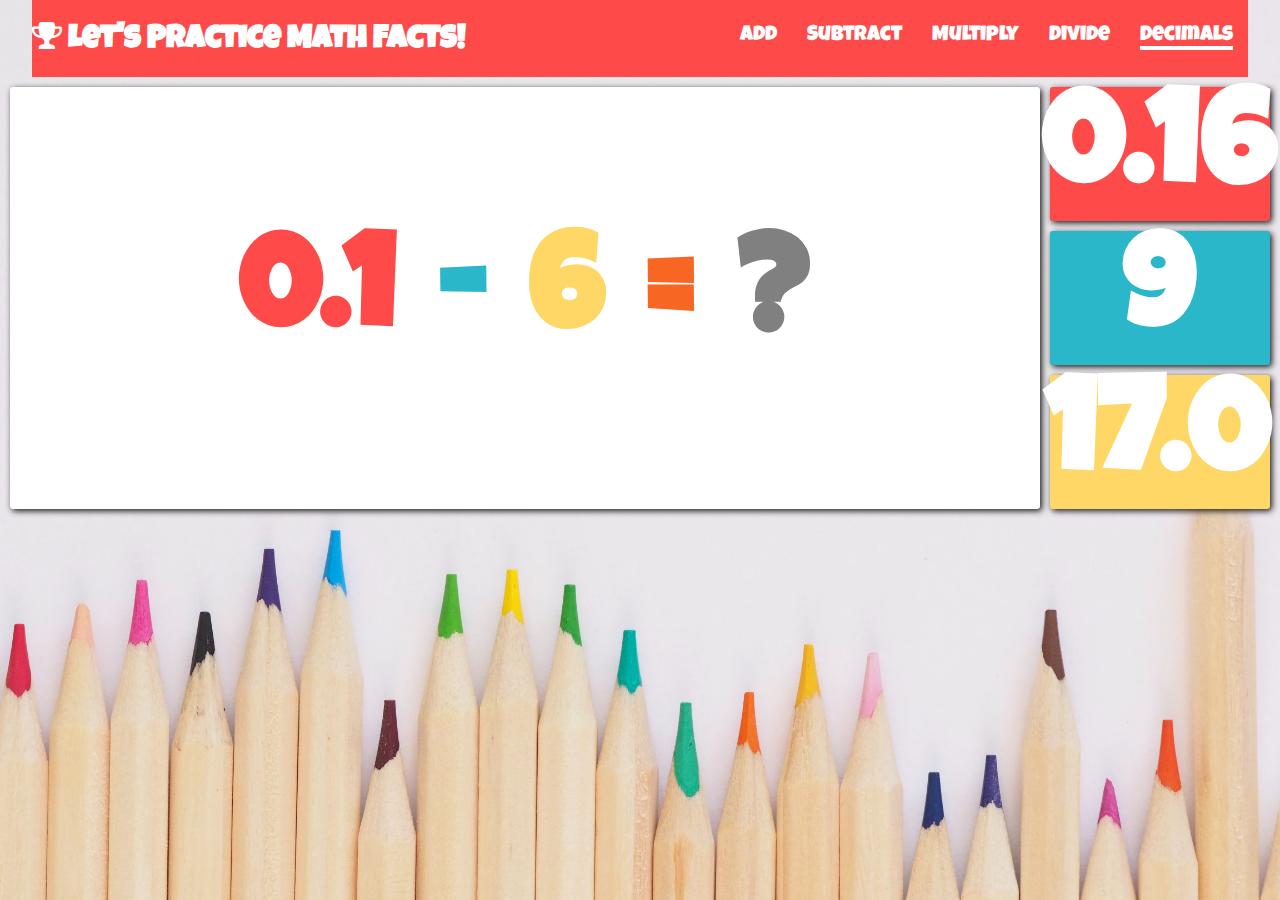
<file: decimals.html>
<!DOCTYPE html>
<html lang="en">

<head>
  <meta charset="UTF-8">
  <meta name="viewport" content="width=device-width, initial-scale=1.0">
  <link rel="stylesheet" href="https://cdnjs.cloudflare.com/ajax/libs/font-awesome/4.7.0/css/font-awesome.min.css">
  <link rel="stylesheet" href="style.css">
  <title>Subtract</title>
</head>

<body>

  <audio id="wrongAns">
    <source src="incorrect.mp3" type="audio/mpeg">
  </audio>
    
  <audio id="rightAns">
    <source src="correct.mp3" type="audio/mpeg">
  </audio>

  <header>
    <div class="container">
      <div class="nav">
        <h2><span><i class="fa fa-trophy" aria-hidden="true"></i></span> Let's Practice Math Facts!</h2>
        <nav>
          <ul>
            <li><a href="index.html">Add</a></li>
            <li><a href="subtraction.html">Subtract</a></li>
            <li><a href="multiplication.html">Multiply</a></li>
            <li><a href="division.html">Divide</a></li>
            <li class="current" ><a href="decimals.html">Decimals</a></li>
            <!-- <li><a href="time.html">Time</a></li> -->
          </ul>
        </nav>
      </div>
    </div>
  </header>

  <div class="wrapper">
    <div class="equation">
      <h1 id="num1" style="color:#FE4A49"></h1>
      <h1 style="color: #2AB7CA">-</h1>
      <h1 id="num2" style="color: #FED766">1</h1>
      <h1 style="color: #F86624">=</h1>
      <h1 style="color: gray">?</h1>
    </div>
    <div class="answer-options">
      <div class="options" style="background-color: #FE4A49;">
        <h1 id="option1">1</h1>
      </div>
      <div class="options" style="background-color: #2AB7CA;">
        <h1 id="option2">2</h1>
      </div>
      <div class="options" style="background-color: #FED766;">
        <h1 id="option3">3</h1>
      </div>
    </div>
  </div>

  <script src="decimals.js"></script>
</body>

</html>
</file>
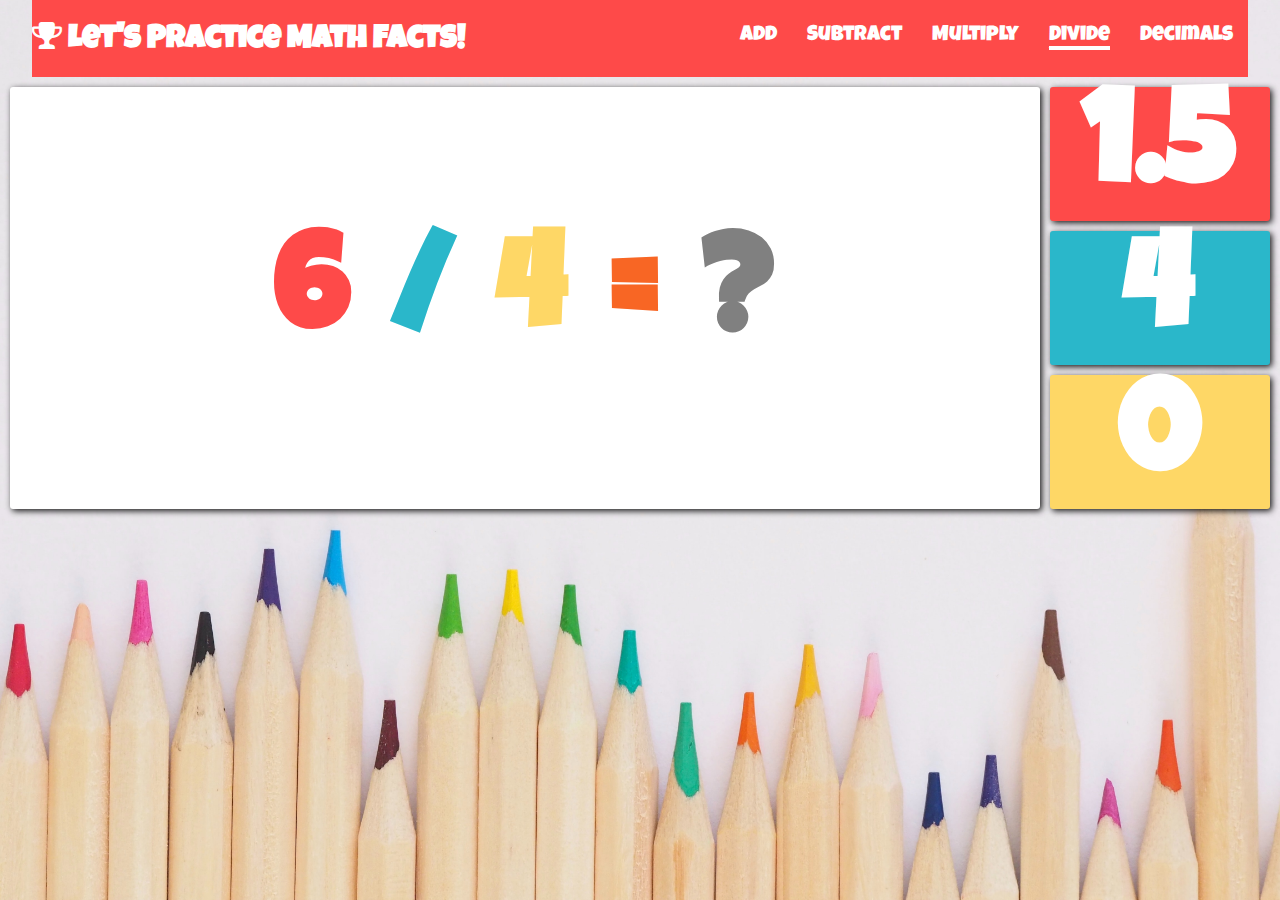
<file: division.html>
<!DOCTYPE html>
<html lang="en">
<head>
  <meta charset="UTF-8">
  <meta name="viewport" content="width=device-width, initial-scale=1.0">
  <link rel="stylesheet" href="https://cdnjs.cloudflare.com/ajax/libs/font-awesome/4.7.0/css/font-awesome.min.css">
  <link rel="stylesheet" href="style.css">
  <title>Divide</title>
</head>
<body>

  <audio id="wrongAns">
    <source src="incorrect.mp3" type="audio/mpeg">
  </audio>
    
  <audio id="rightAns">
    <source src="correct.mp3" type="audio/mpeg">
  </audio>

  <header>
    <div class="container">
      <div class="nav">
        <h2><span><i class="fa fa-trophy" aria-hidden="true"></i></span> Let's Practice Math Facts!</h2>
        <nav>
          <ul>
            <li><a href="index.html">Add</a></li>
            <li><a href="subtract.html">Subtract</a></li>
            <li><a href="multiply.html">Multiply</a></li>
            <li class="current"><a href="divide.html">Divide</a></li>
            <li><a href="decimals.html">Decimals</a></li>
            <!-- <li><a href="time.html">Time</a></li> -->
          </ul>
        </nav>
      </div>
    </div>
  </header>

  <div class="wrapper">
    <div class="equation">
      <h1 id="num1" style="color:#FE4A49"></h1>
      <h1 style="color: #2AB7CA">/</h1>
      <h1 id="num2" style="color: #FED766">1</h1>
      <h1 style="color: #F86624">=</h1>
      <h1 style="color: gray">?</h1>
    </div>
    <div class="answer-options">
      <div class="options" style="background-color: #FE4A49;">
        <h1 id="option1">1</h1>
      </div>
      <div class="options" style="background-color: #2AB7CA;">
        <h1 id="option2">2</h1>
      </div>
      <div class="options" style="background-color: #FED766;">
        <h1 id="option3">3</h1>
      </div>
    </div>
  </div>

  <script src="division.js"></script>
</body>

</html>
</file>
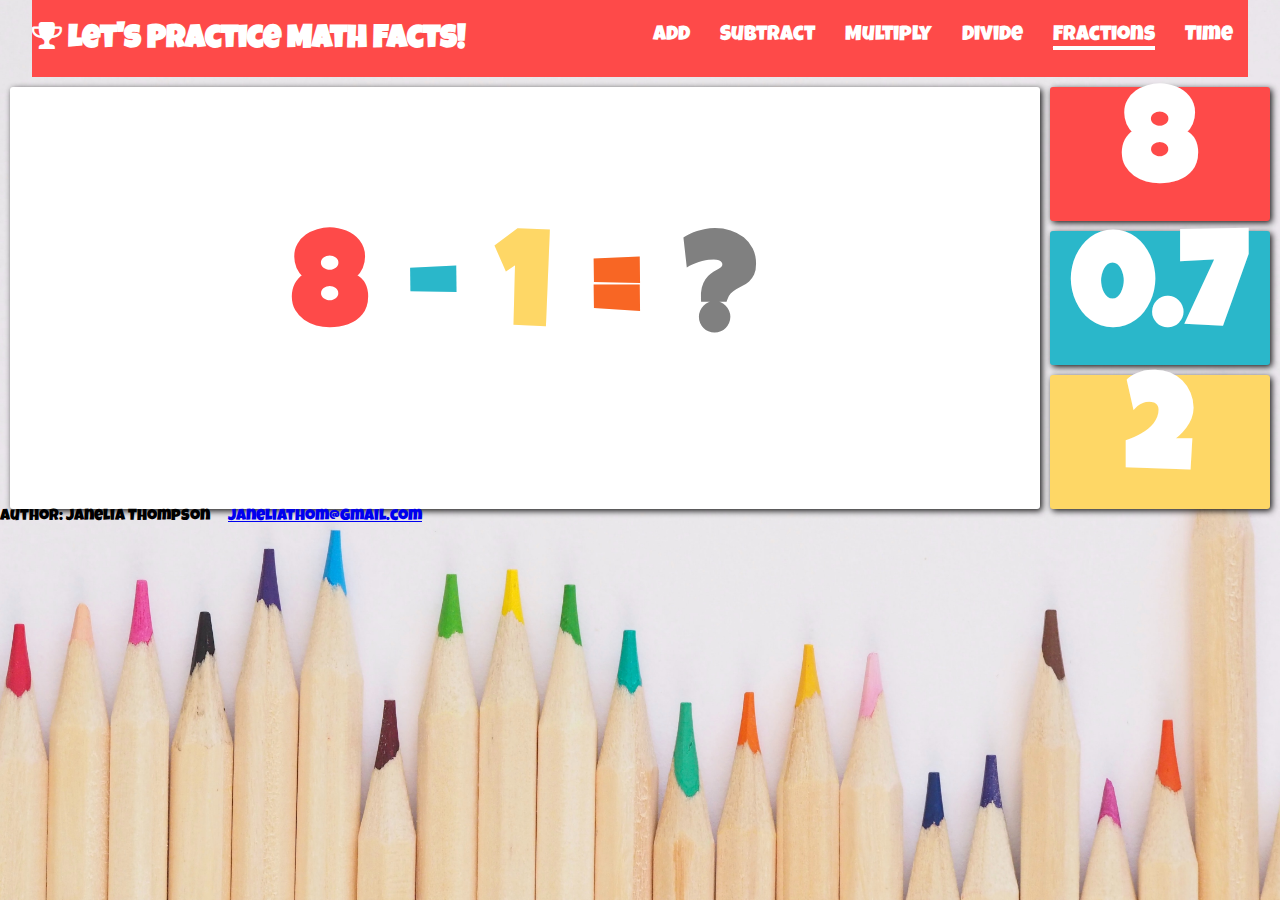
<file: fractions.html>
<!DOCTYPE html>
<html lang="en">

<head>
  <meta charset="UTF-8">
  <meta name="viewport" content="width=device-width, initial-scale=1.0">
  <link rel="stylesheet" href="https://cdnjs.cloudflare.com/ajax/libs/font-awesome/4.7.0/css/font-awesome.min.css">
  <link rel="stylesheet" href="style.css">
  <title>Subtract</title>
</head>

<body>

  <audio id="wrongAns">
    <source src="incorrect.mp3" type="audio/mpeg">
  </audio>
    
  <audio id="rightAns">
    <source src="correct.mp3" type="audio/mpeg">
  </audio>

  <header>
    <div class="container">
      <div class="nav">
        <h2><span><i class="fa fa-trophy" aria-hidden="true"></i></span> Let's Practice Math Facts!</h2>
        <nav>
          <ul>
            <li><a href="index.html">Add</a></li>
            <li><a href="subtraction.html">Subtract</a></li>
            <li><a href="multiplication.html">Multiply</a></li>
            <li><a href="division.html">Divide</a></li>
            <li class="current" ><a href="fractions.html">Fractions</a></li>
            <li><a href="time.html">Time</a></li>
          </ul>
        </nav>
      </div>
    </div>
  </header>

  <div class="wrapper">
    <div class="equation">
      <h1 id="num1" style="color:#FE4A49"></h1>
      <h1 style="color: #2AB7CA">-</h1>
      <h1 id="num2" style="color: #FED766">1</h1>
      <h1 style="color: #F86624">=</h1>
      <h1 style="color: gray">?</h1>
    </div>
    <div class="answer-options">
      <div class="options" style="background-color: #FE4A49;">
        <h1 id="option1">1</h1>
      </div>
      <div class="options" style="background-color: #2AB7CA;">
        <h1 id="option2">2</h1>
      </div>
      <div class="options" style="background-color: #FED766;">
        <h1 id="option3">3</h1>
      </div>
    </div>
  </div>

  <div id="bottom"><p>Author: Janelia Thompson &nbsp;&nbsp;&nbsp;&nbsp; <a href="mailto:janeliathom@gmail.com">janeliathom@gmail.com</a> </p> </div>

  <script src="fractions.js"></script>
</body>

</html>
</file>
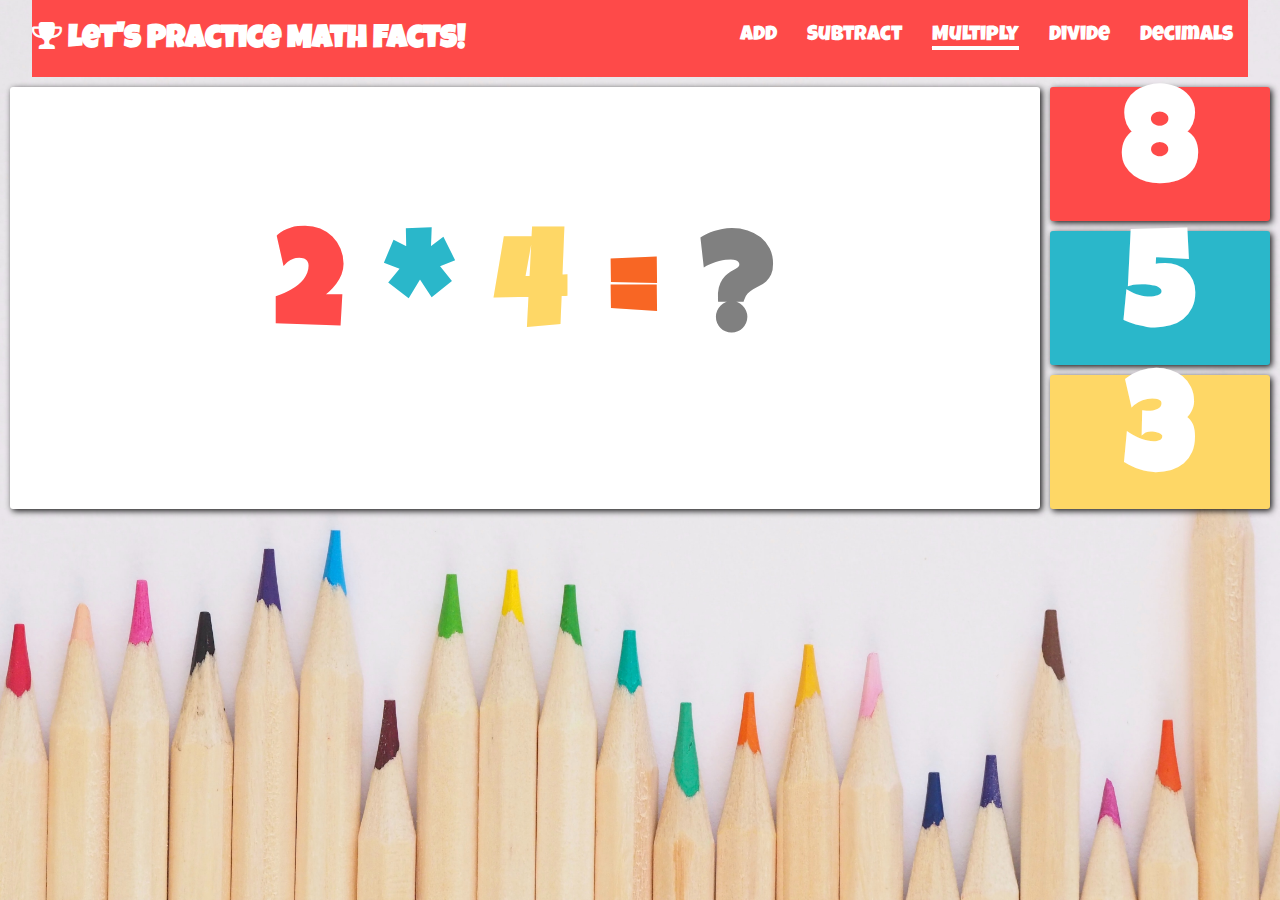
<file: multiplication.html>
<!DOCTYPE html>
<html lang="en">

<head>
  <meta charset="UTF-8">
  <meta name="viewport" content="width=device-width, initial-scale=1.0">
  <link rel="stylesheet" href="https://cdnjs.cloudflare.com/ajax/libs/font-awesome/4.7.0/css/font-awesome.min.css">
  <link rel="stylesheet" href="style.css">
  <title>Multiply</title>
</head>

<body>

  <audio id="wrongAns">
    <source src="incorrect.mp3" type="audio/mpeg">
  </audio>
    
  <audio id="rightAns">
    <source src="correct.mp3" type="audio/mpeg">
  </audio>

  <header>
    <div class="container">
      <div class="nav">
        <h2><span><i class="fa fa-trophy" aria-hidden="true"></i></span> Let's Practice Math Facts!</h2>
        <nav>
          <ul>
            <li><a href="index.html">Add</a></li>
            <li><a href="subtraction.html">Subtract</a></li>
            <li class="current"><a href="multiplication.html">Multiply</a></li>
            <li><a href="division.html">Divide</a></li>
            <li><a href="decimals.html">Decimals</a></li>
            <!-- <li><a href="time.html">Time</a></li> -->
          </ul>
        </nav>
      </div>
    </div>
  </header>

  <div class="wrapper">
    <div class="equation">
      <h1 id="num1" style="color:#FE4A49"></h1>
      <h1 style="color: #2AB7CA">*</h1>
      <h1 id="num2" style="color: #FED766">1</h1>
      <h1 style="color: #F86624">=</h1>
      <h1 style="color: gray">?</h1>
    </div>
    <div class="answer-options">
      <div class="options" style="background-color: #FE4A49;">
        <h1 id="option1">1</h1>
      </div>
      <div class="options" style="background-color: #2AB7CA;">
        <h1 id="option2">2</h1>
      </div>
      <div class="options" style="background-color: #FED766;">
        <h1 id="option3">3</h1>
      </div>
    </div>
  </div>

  <script src="multiplication.js"></script>
</body>

</html>
</file>
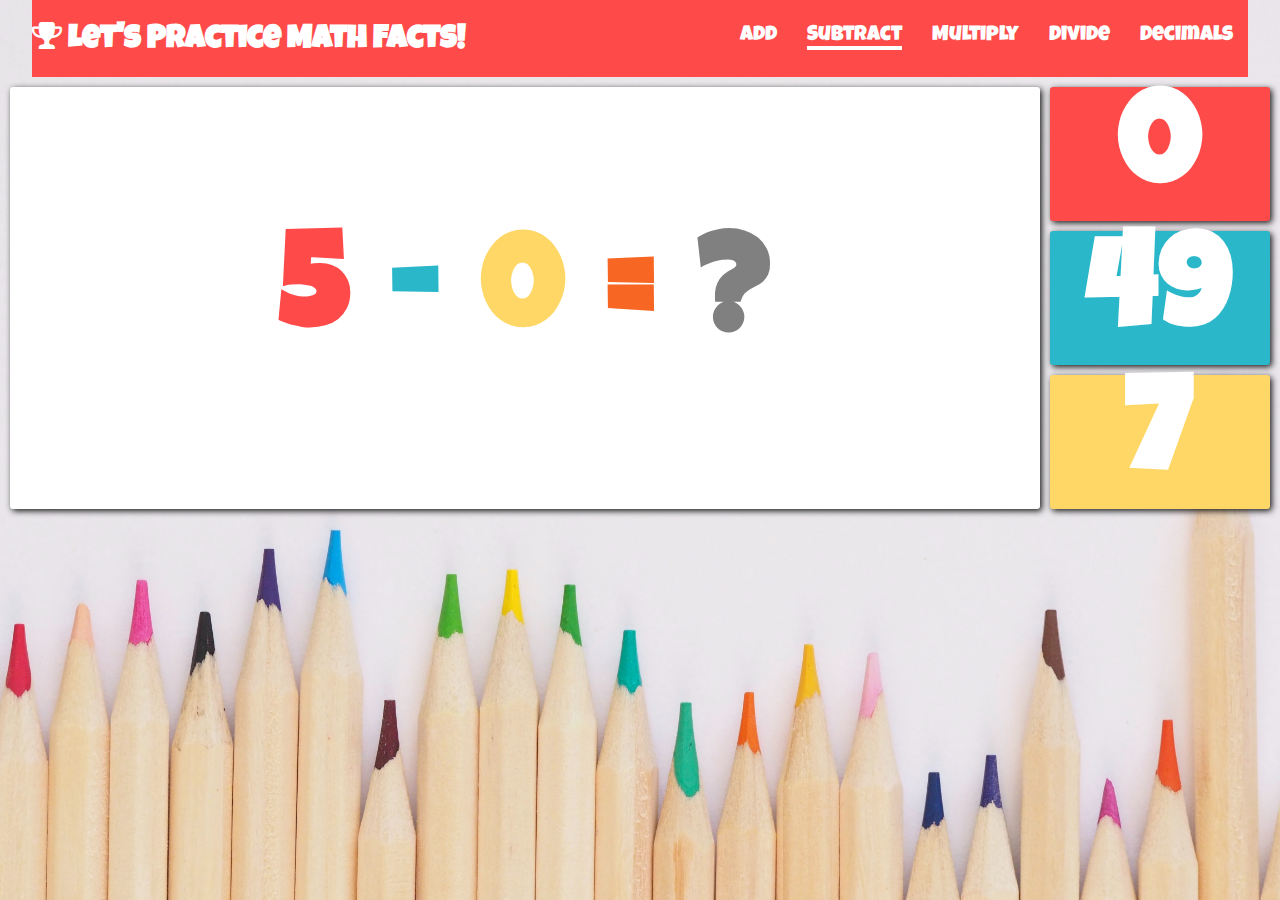
<file: subtraction.html>
<!DOCTYPE html>
<html lang="en">

<head>
  <meta charset="UTF-8">
  <meta name="viewport" content="width=device-width, initial-scale=1.0">
  <link rel="stylesheet" href="https://cdnjs.cloudflare.com/ajax/libs/font-awesome/4.7.0/css/font-awesome.min.css">
  <link rel="stylesheet" href="style.css">
  <title>Subtract</title>
</head>

<body>

  <audio id="wrongAns">
    <source src="incorrect.mp3" type="audio/mpeg">
  </audio>
    
  <audio id="rightAns">
    <source src="correct.mp3" type="audio/mpeg">
  </audio>

  <header>
    <div class="container">
      <div class="nav">
        <h2><span><i class="fa fa-trophy" aria-hidden="true"></i></span> Let's Practice Math Facts!</h2>
        <nav>
          <ul>
            <li><a href="index.html">Add</a></li>
            <li class="current" ><a href="subtraction.html">Subtract</a></li>
            <li><a href="multiplication.html">Multiply</a></li>
            <li><a href="division.html">Divide</a></li>
            <li><a href="decimals.html">Decimals</a></li>
            <!-- <li><a href="time.html">Time</a></li> -->
          </ul>
        </nav>
      </div>
    </div>
  </header>

  <div class="wrapper">
    <div class="equation">
      <h1 id="num1" style="color:#FE4A49"></h1>
      <h1 style="color: #2AB7CA">-</h1>
      <h1 id="num2" style="color: #FED766">1</h1>
      <h1 style="color: #F86624">=</h1>
      <h1 style="color: gray">?</h1>
    </div>
    <div class="answer-options">
      <div class="options" style="background-color: #FE4A49;">
        <h1 id="option1">1</h1>
      </div>
      <div class="options" style="background-color: #2AB7CA;">
        <h1 id="option2">2</h1>
      </div>
      <div class="options" style="background-color: #FED766;">
        <h1 id="option3">3</h1>
      </div>
    </div>
  </div>
  <script src="multiplication.js"></script>
</body>

</html>
</file>
<file: style.css>
@import url('https://fonts.googleapis.com/css2?family=Luckiest+Guy&display=swap');

*{
  padding: 0;
  margin: 0;
}

html { 
  background: url('coloredpencils.jpg') no-repeat center center fixed; 
  -webkit-background-size: cover;
  -moz-background-size: cover;
  -o-background-size: cover;
  background-size: cover;
  text-align: justify;
  text-justify: inter-word;
}

body{
  font-family: 'Luckiest Guy', cursive;

}

.container{
  width: 95%;
  margin: auto;
}

.nav{
  overflow: hidden;
  background:#FE4A49;
  color: #fff;
  padding: 20px 0;
}

.nav h2{
  font-size: 2rem;
  float: left;
}

nav{
  float: right;
}

nav ul{
  list-style-type: none;
}

nav li{
  font-size: 1.3rem;
  margin-top: 5px;
  float: left;
  padding: 0 15px;
}

nav a{
  text-decoration: none;
  color: #fff;
}

.current a::after{
  content: '-';
  font-size: 4px;
  background-color: white;
  display: block;
}

.wrapper{
  display: grid;
  grid-template-columns: 82% 18%;
}

.equation{
  display: flex;
  justify-content: center;
  align-items: center;
  box-shadow: 2px 2px 6px 0px rgba(0, 0, 0, 0.9);
  font-size: 5.2vw;
  background: #fff;
  border-radius: 3px;
  text-align: center;
  margin: 10px 10px 0px 10px;
}

.equation h1{
  display: inline;
  padding: 20px;
}

.answer-options{
  font-size: 5.2vw;
  margin-right: 10px;
}

.options{
  display: flex;
  justify-content: center;
  align-items: center;
  cursor: pointer;
  border-radius: 3px;
  margin-top: 10px;
  color: #fff;
  transition: 2s;
  box-shadow: 2px 2px 6px 0px rgba(0, 0, 0, 0.9);
}

@media(max-width:768px){
  .nav h2{
    font-size: 1.5rem;
    float: none;
    text-align: center;
  }

  nav{
    float: none;
    display: flex;
    justify-content: center;
  }

  nav li{
    font-size: 1rem;
  }
}

@media(max-width:480px){
  .nav h2{
    float: none;
    text-align: center;
  }

  .equation h1{
    display: inline;
    padding: 10px;
  } 

  nav li{
    font-size: .8rem;
  }

}
</file>
